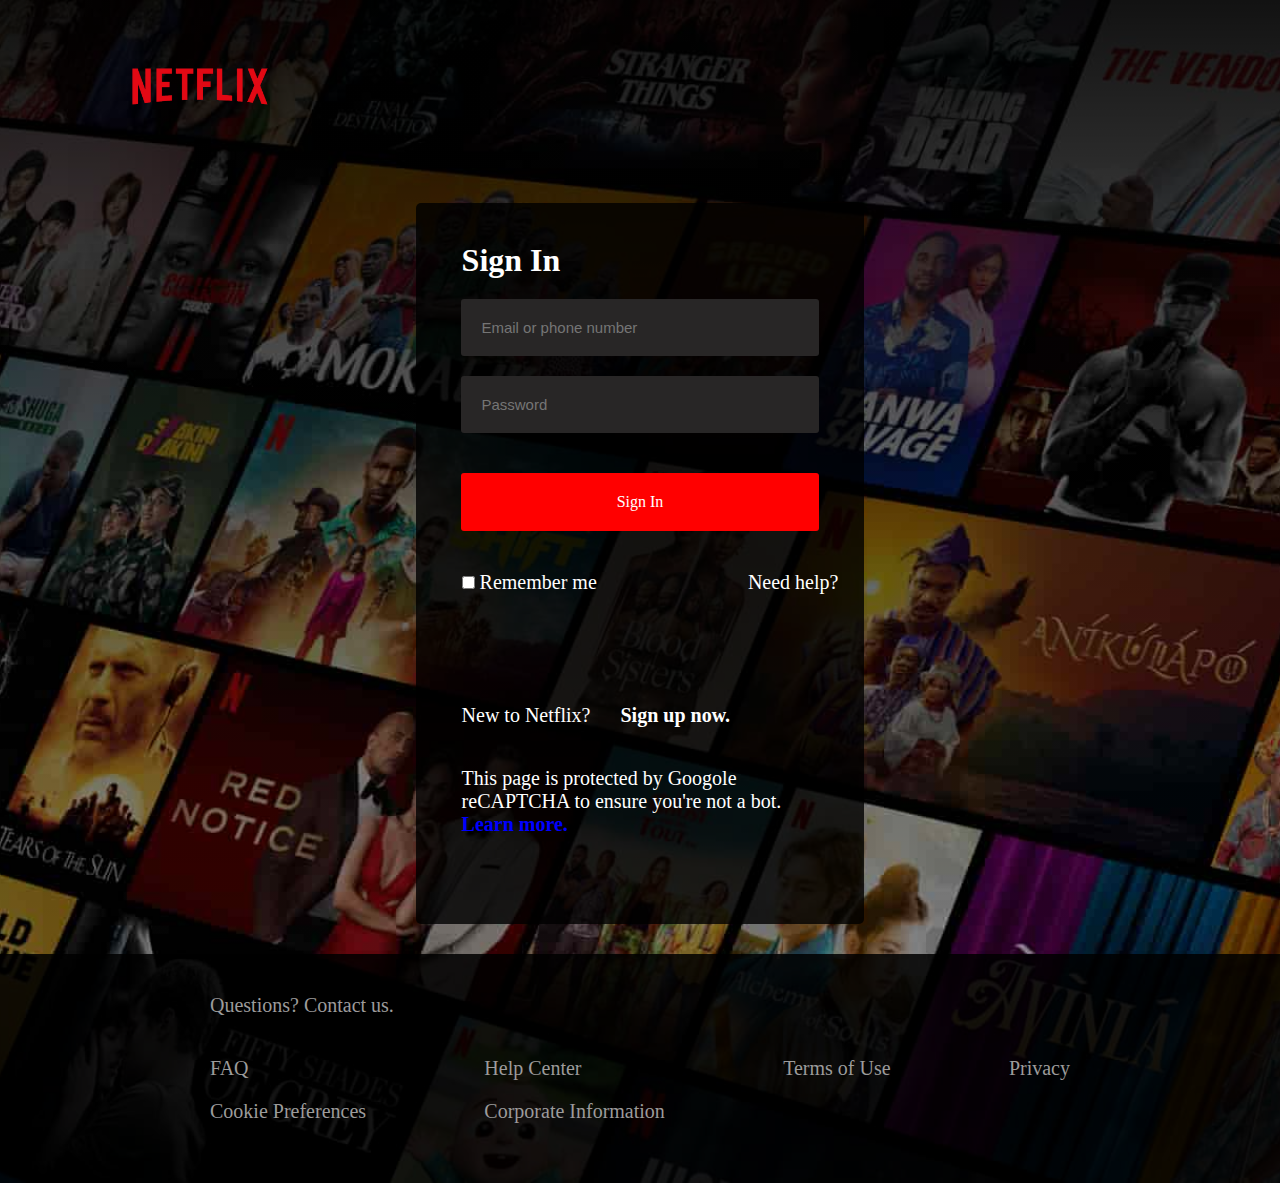
<file: flex.html>
<!DOCTYPE html>
<html lang="en">

<head>
    <link rel="stylesheet" href="flex.css">
    <meta charset="UTF-8">
    <meta http-equiv="X-UA-Compatible" content="IE=edge">
    <meta name="viewport" content="width=device-width, initial-scale=1.0">
    <title>Sign Up Netflix Mr Jay</title>
    <link rel="shortcut icon" href="./img/netflix logo.png" type="image/x-icon">
</head>

<body>
    <section>
        <div class="sign-in">
            <div class="dark">
                    <img class="logo" src="./img/Netflix-logo.png" alt="">
                <form class="box" action="login.html" method="post">
                    <h1>Sign In</h1>

                    <input type="text" name="username" placeholder="Email or phone number" id="username">
                    <input type="password" name="password" placeholder="Password" id="password">
                    <a class="login" href="./index.html">Sign In</a>
                    <div class="reg">
                        <div class="need">
                            <input type="checkbox" id="remember-me">
                            <label for="remember-me">Remember me</label>
                        </div>
                        <div>
                            <a class="need" href="">Need help?</a>
                        </div>
                    </div>

                    <div class="foot">
                        <p>New to Netflix?</p>
                        <a href="#" class="learn">Sign up now.</a>
                    </div>

                    <div class="foot-lower">
                        <p>This page is protected by Googole reCAPTCHA to ensure you're not a bot. <a href="#"
                                class="learn">Learn
                                more.</a></p>
                    </div>
                </form>
            </div>

            <div class="contact-us">
                <div class="us"><a href="#">Questions? Contact us.</a></div>
                <div class="contact">
                    <div class="us">
                        <a href="#">FAQ</a>
                        <a href="#">Cookie Preferences</a>
                    </div>

                    <div class="us">
                        <a href="#">Help Center</a>
                        <a href="#">Corporate Information</a>
                    </div>

                    <div class="us">
                        <a href="#">Terms of Use</a>
                    </div>

                    <div class="us">
                        <a href="#">Privacy</a>
                    </div>
                </div>
            </div>

        </div>

    </section>

    <!-- <div class="section2">
        <div class="box1">

        </div>
        <div class="box2">

        </div>
        <div class="box3">
            <div class="box3b">
                iu hvogoapj
            </div>
        </div>
    </div> -->
</body>

</html>
</file>
<file: flex.css>
*{
    margin: 0;
    padding: 0;
    box-sizing: border-box;
}

.sign-in {
    background-image: url(./img/netflix\ homepage.jpg);
    background-repeat: no-repeat;
    background-position: center;
    background-size:cover;
    width: 100%;
    color: white;
}

.dark {
    display: flex;
    flex-direction: column;
    width: 100%;
    height: 100%;
    background: linear-gradient(360deg, rgba(0, 0, 0, .3), rgba(0, 0, 0, .5), rgba(0, 0, 0, .9));
}
form h1{
    padding-left: 20px;
}

form h1{
    padding-left: 20px;
}


.logo {
    width: 200px;
    margin: 30px 100px;
}

.box {
    width: 35%;
    border-radius: 5px;
    margin: 30px auto;
    padding: 3% 2%;
    background: rgba(0, 0, 0, 0.8);
}
    


.box input[type="text"],
.box input[type="password"] {
    background: rgb(40, 38, 38);
    display: block;
    margin: 20px auto;
    border: none;
    padding: 20px;
    width: 90%;
    font-size: 15px;
    border-radius: 3px;
    color: white;
}

.box input[type="text"]:focus,
.box input[type="password"]:focus {
    background-color: black;
}

.box input[type="text"]:hover,
.box input[type="password"]:hover {
    background: black;
    transition: 0.3s;
}

.login {
    text-decoration: none;
    background-color: red;
    display: block;
    margin: 40px auto;
    text-align: center;
    padding: 20px;
    outline: none;
    color: white;
    border-radius: 3px;
    width: 90%;
}

.login:hover {
    background: rgb(159, 0, 0);
    transition: .3s;
}

.need {
    text-decoration: none;
    color: white;
    font-size: 20px;
    display: flex;
    justify-content: center;
    align-items: center;
    gap: 3px;
}

.need:hover {
    text-decoration: underline;
    transition: 0.3s;
}

.reg {
    display: flex;
    justify-content: space-between;
    align-items: center;
}

.foot{
    display: flex;
    margin: 90px 0 0;
    gap: 10px;
    font-size: 20px;
    align-items: center;
}

.foot a{
    text-decoration: none;
    color: white;
    font-weight: bold;
    font-size: 20px;
}

.foot-lower{position: relative;
    margin: 20px 0 50px;
    font-size: 20px;
    text-align: left;
    padding-left: 20px;
}

form label {
    padding-left: 2px;
}

.foot p{
    padding: 20px;
}

form input[type="checkbox"]{
    margin-left:20px;
}

.foot-lower a{
    color: blue;
    text-decoration: none;
    font-weight: bold;
}

.learn:hover{
    text-decoration: underline;
    transition: .3s;
}

.contact-us {
    background-color: rgba(0, 0, 0, 0.9);
    padding: 30px 200px;
    display: flex;
    flex-direction: column;
    align-items: left;
}

.contact {
    display: flex;
    justify-content: space-between;
    margin: 20px 0;
}

.us {
    display: flex;
    flex-direction: column;
}

.us a {
    color: rgb(156, 155, 155);
    text-decoration: none;
    padding: 10px ;
    font-size: 20px;
}

.us a:hover {
    text-decoration: underline;
    transition: .3s;
}





@media screen and (max-width:850px) {

    .logo {
        margin: 20px;
    }

    .contact-us {
       padding: 20px 50px;
    }
    .box{
        width: 70%;
    }
}




@media screen and (max-width:540px){

    .logo {
        margin: 10px;
    }
    
    .contact-us {
        padding: 20px 30px;
    }

    .box input[type="text"],
    .box input[type="password"] {
      margin: 20px auto;
      padding: 20px;
    }

   .foot-lower {
       font-size: 18px;
   }

   .us a {
       padding: 5px;
       font-size: 15px;
   }
}




@media screen and (max-width:420px){

    .logo {
        margin: 0;
        width: 180px;
    }
    
    .contact-us {
        padding: 20px;
    }

    .box{
        padding: 20px;
        width: 85%;
    }
    .box input[type="text"],
    .box input[type="password"] {
      margin: 18px auto;
      padding: 18px;
    }

    .login {
       padding: 18px;
   }

   .foot-lower {
       font-size: 18px;
   }

   .us a {
       padding: 5px;
       font-size: 15px;
   }
}





@media screen and (max-width:380px){
   
    .logo {
        margin: 0;
        width: 150px;
    }

    .contact-us {
        padding: 10px;
    }

    .box{
        padding: 16px;
        width: 90%;
    }
    .box input[type="text"],
    .box input[type="password"] {
      padding: 15px;
    }

    .login {
       padding: 15px;
   }

   .foot-lower {
       font-size: 15px;
   }

   .us a {
       padding: 5px;
       font-size: 15px;
   }

   .need {
       font-size: 15px;
   }

   .foot {
       font-size: 15px;
   }

   .foot a {
       font-size: 15px;
   }
}




@media screen and (max-width:320px){
    
    .logo{
        margin: 0;
        width: 120px;
    }

    .contact-us {
        padding: 10px;
    }

    .box{
        padding: 16px;
        width: 93%;
    }
    .box input[type="text"],
    .box input[type="password"] {
      padding: 10px;
      
    }

    .login {
       
       padding: 10px;
   }

   .foot-lower {
       
       font-size: 15px;
   }

   .us a {
       padding: 5px;
       font-size: 15px;
   }

   .need {
       font-size: 15px;
   }

   .foot {
       font-size: 15px;
   }

   .foot a {
       font-size: 15px;
   }
}



@media screen and (max-width:280px){
    
    .logo{
        width: 120px;
    }

    .contact-us {
        padding: 8px;
    }

    .box{
        padding: 10px 8px;
    }
    .box input[type="text"],
    .box input[type="password"] {
      padding: 10px;
    }

    .login {
       padding: 12px;
   }

   .foot-lower {
       font-size: 12px;
   }

   .us a {
       padding: 5px;
       font-size: 12px;
   }

   .need {
       font-size: 12px;
   }

   .foot {
       font-size: 12px;
   }

   .foot a {
       font-size: 12px;
   }
}
/* .section2{
    margin: 200px auto;
    background-color:blue;
    height: 600px;
    width: 100%;
}
.box1{
    margin: auto;
    width: 90%;
    height: 400px;
    background-color: rgb(49, 180, 9);
}
.box2{
    margin: auto;
    width: 60%;
    height:300px;
    background-color: rgb(95, 0, 48);
}
.box3{
    margin: auto;
    width: 40%;
    height:300px;
    background-color: rgb(11, 7, 61);
    padding:20px 0;
}
.box3b{
    margin: -120px auto 0;
    height: 200px;
    width:80%;
    background-color: rgb(187, 139, 139);
} */

/* @media only screen and (max-width:760px){
    .box3{
        width: 70%;
    }
}


@media only screen and (max-width:450px){
    .box3{
        width: 90%;
    }
}
@media only screen and (max-width:350px){
    .box3{
        width: 40%;
    }
} */
</file>
